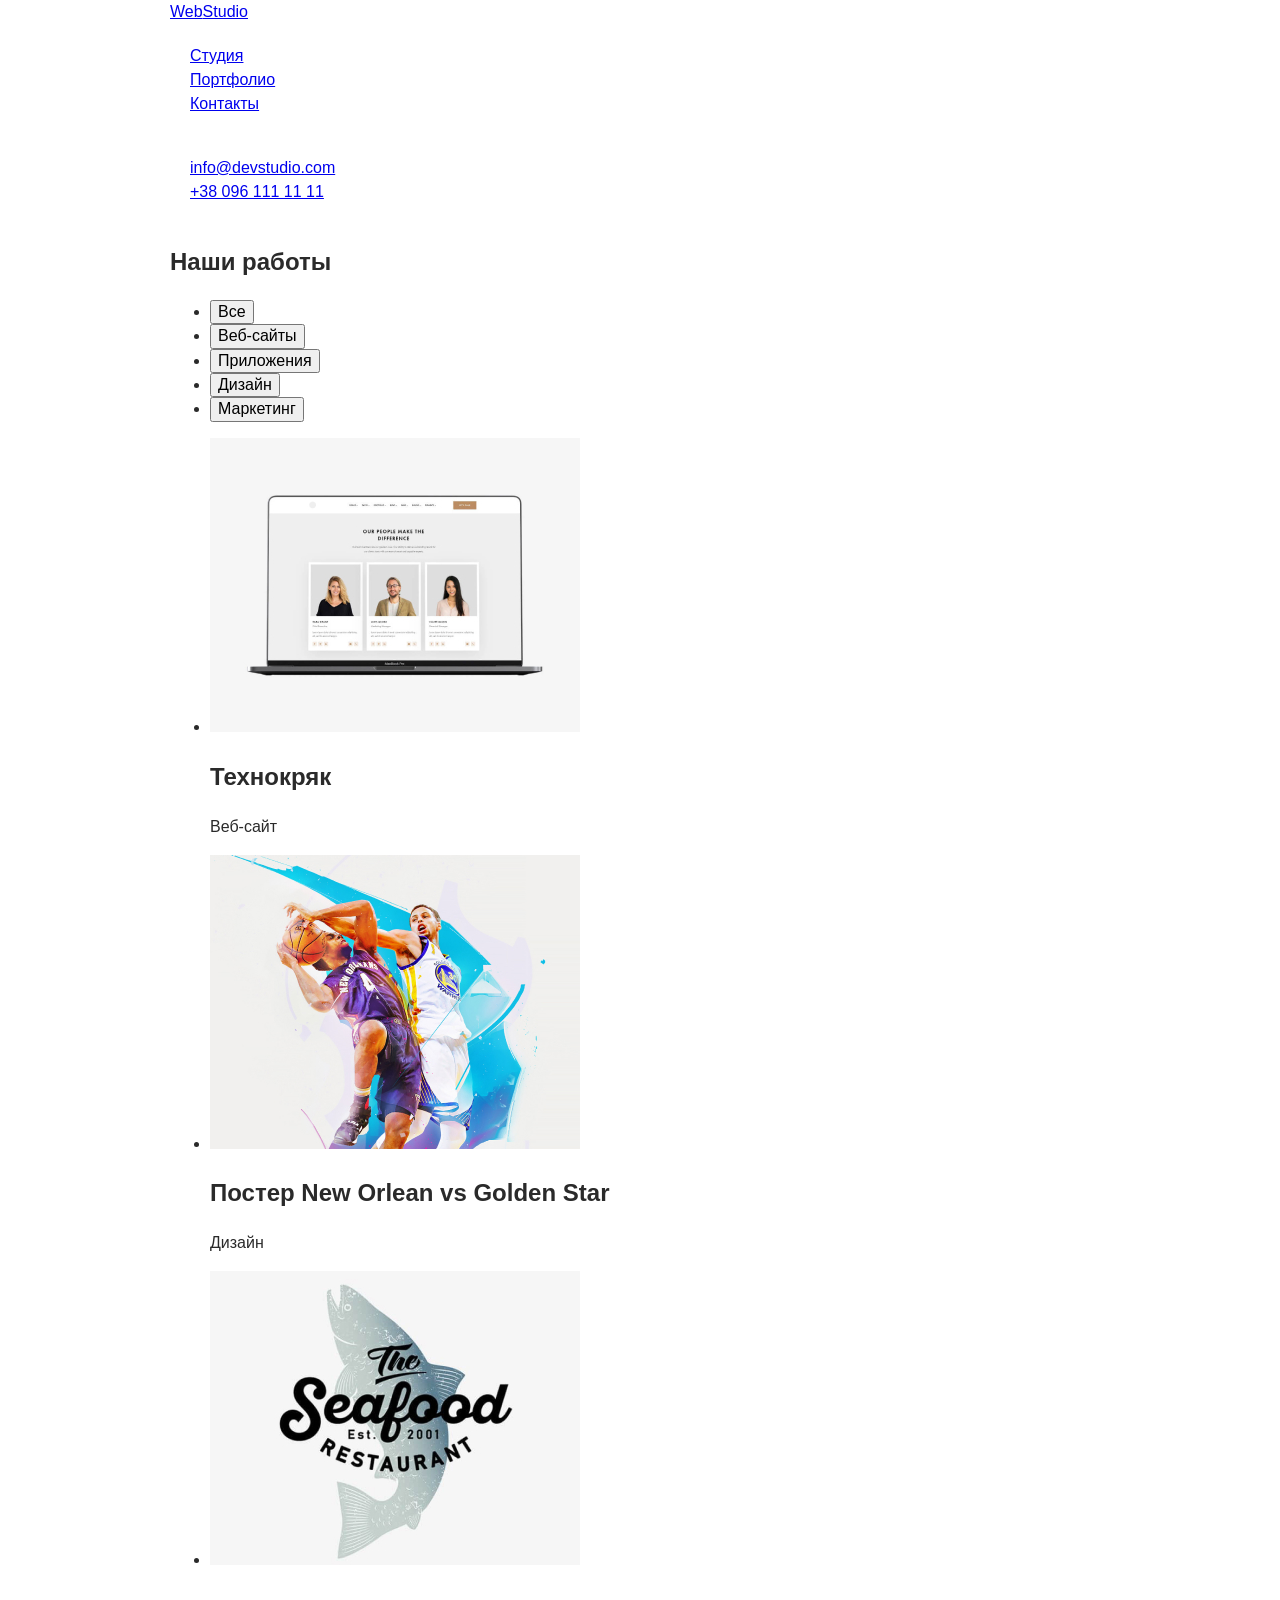
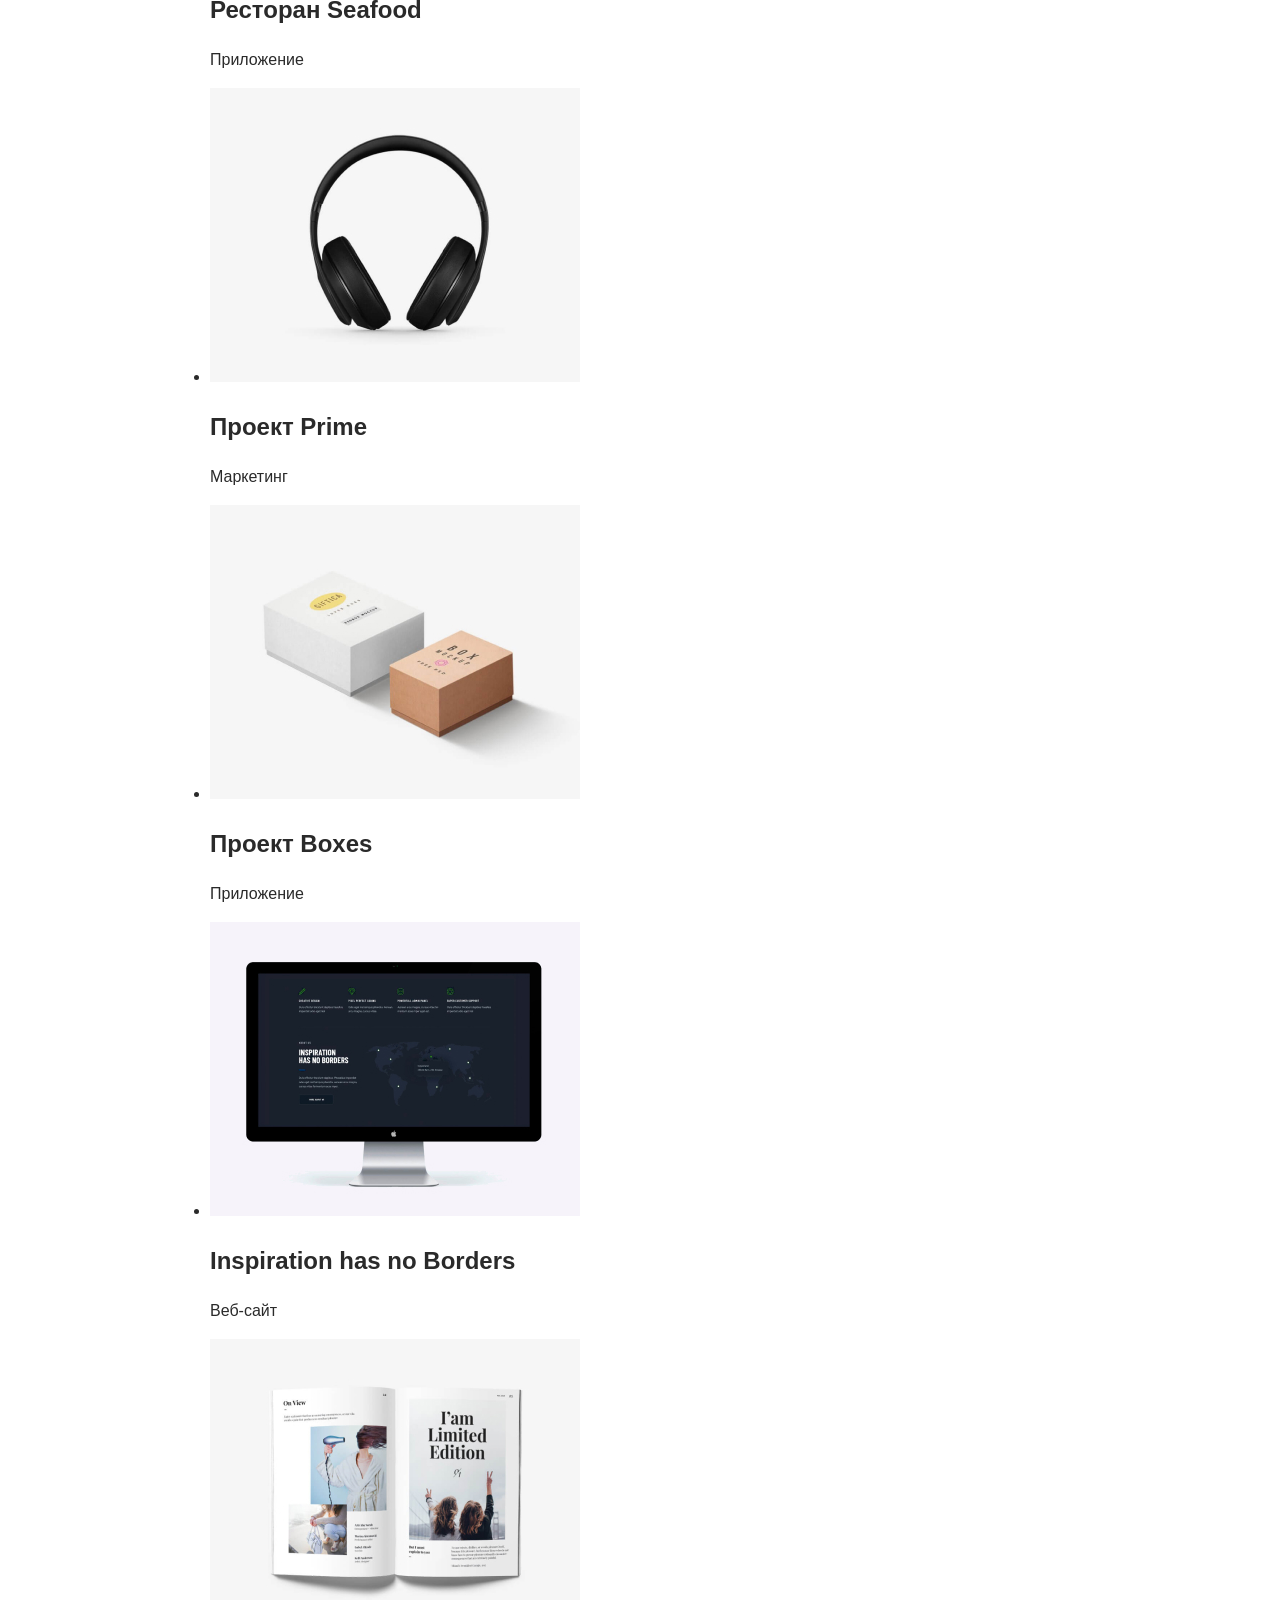
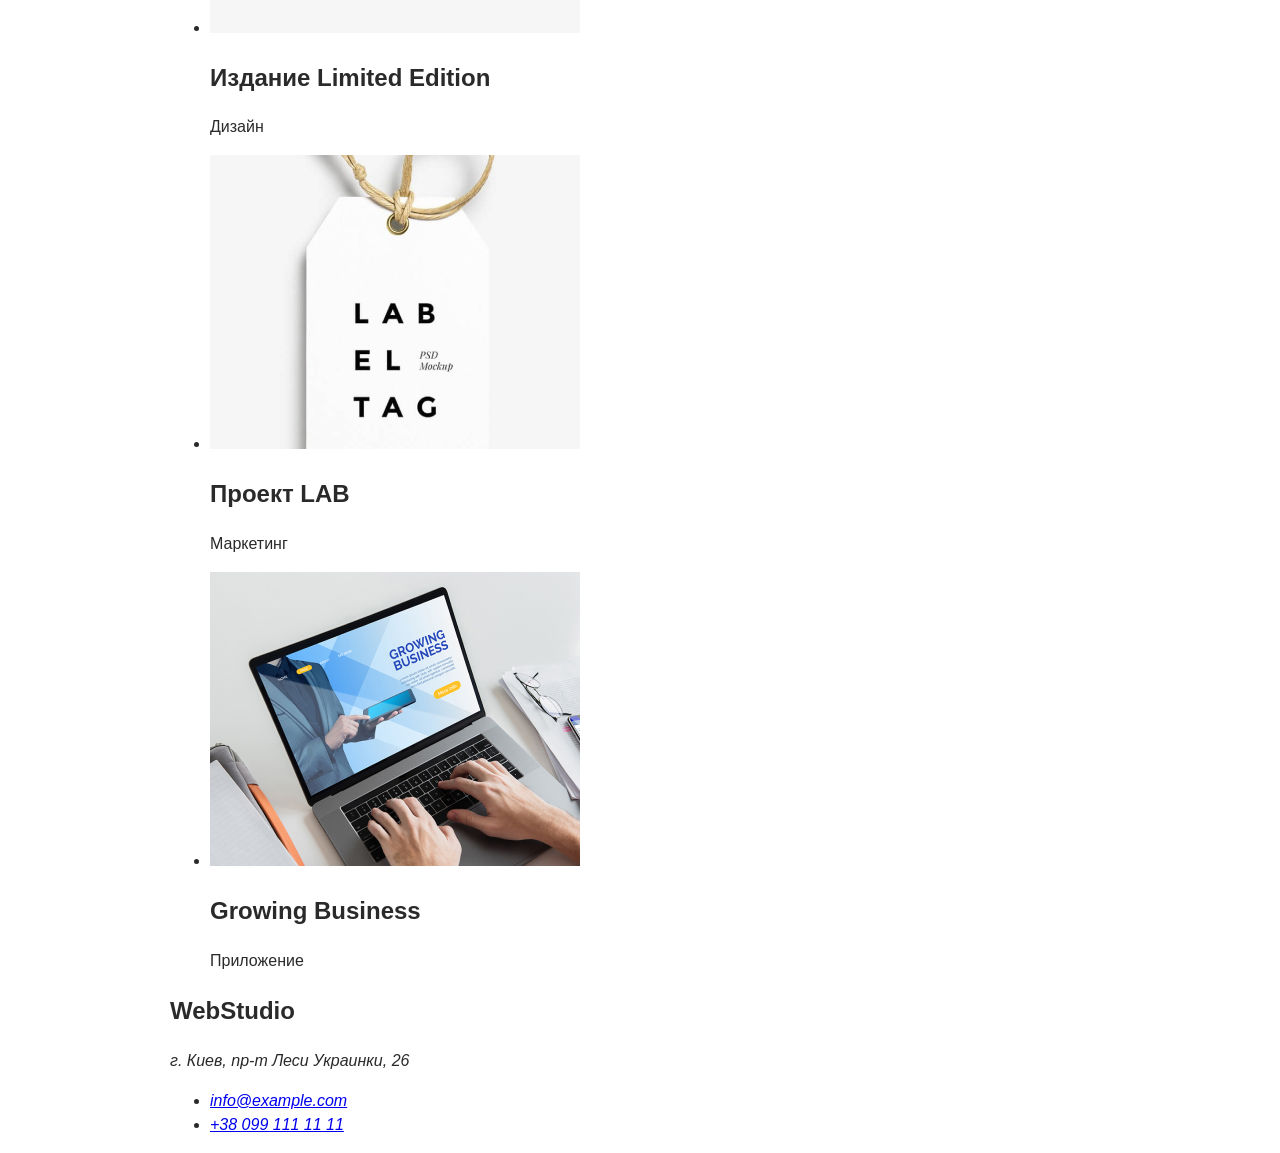
<file: portfolio.html>
<!DOCTYPE html>
<html lang="ru">

<head>
    <meta charset="UTF-8">
    <meta name="viewport" content="width=device-width, initial-scale=1.0">
    <title>WEbStudio</title>
    
    <link rel="preconnect" href="https://fonts.gstatic.com">
    <link href="https://fonts.googleapis.com/css2?family=Raleway:wght@700&family=Roboto:wght@400;500;700;900&display=swap"
        rel="stylesheet">
    
    
    <link rel="stylesheet" href="https://cdnjs.cloudflare.com/ajax/libs/modern-normalize/1.0.0/modern-normalize.min.css"
        integrity="sha512-ISS7cAi1PEhQ8jnbJpJZMd29NlhNj4AWYyLOSp2CE/CsHxTCu+r+t0D2yoJudVrd0/8fTVPUVDzY5Tvli75u/g=="
        crossorigin="anonymous">
    
    <link rel="stylesheet" href="./css/main.css">
</head>

<body>
    <header class="page-header">
        <div class="container">
            <nav class="main-nav">
                <a href="./index.html" class="logo"> <span style="color: var(--title-text-color); ">Web</span>Studio</a>
                <ul class="site-nav list">
                    <li class="item">
                        <a href="./index.html" class="link">Студия</a>
                    </li>
                    <li class="item">
                        <a href="./portfolio.html" class="link current">Портфолио</a>
                    </li>
                    <li class="item">
                        <a href="#" class="link">Контакты</a>
                    </li>
                </ul>
    
    
                <ul class="contacts-nav list">
                    <li class="item">
                        <a href="mailto:info@devstudio.com" class="link">info@devstudio.com</a>
                    </li>
                    <li class="item">
                        <a href="tel:+380961111111" class="link">+38 096 111 11 11</a>
                    </li>
                </ul>
            </nav>
        </div>
    </header>
    <main>
        <section class="works">
            <div class="container">
                <h1 class="visually-hidden"> Наши работы</h1>
                <ul class="buttonp">
                    <li class="item-b">
                        <button class="button all">Все</button>
                    </li>
                    <li class="item-b">
                        <button class="button web">Веб-сайты</button>
                    </li>
                    <li class="item-b">
                        <button class="button apps">Приложения</button>
                    </li>
                    <li class="item-b">
                        <button class="button design">Дизайн</button>
                    </li>
                    <li class="item-b">
                        <button class="button marketing">Маркетинг</button>
                    </li>
                </ul>
            </div>    
            <div class="container">
                <ul class="our-works">
                    <li class="photo-work"> <img src="./images/pimg1.jpg" alt="img" width="370">
                        <div class="card-content">
                        <h2 class="heading-work">Технокряк</h2>
                        <p class="description">Веб-сайт</p>
                        </div>
                    </li>
                    <li class="photo-work"> <img src="./images/pimg2.jpg" alt="img" width="370">
                        <div class="card-content"> 
                        <h2 class="heading-work">Постер New Orlean vs Golden Star</h2>
                        <p class="description">Дизайн</p>
                        </div>
                    </li>
                    <li class="photo-work"> <img src="./images/pimg3.jpg" alt="img" width="370">
                        <div class="card-content">
                        <h2 class="heading-work">Ресторан Seafood</h2>
                        <p class="description">Приложение</p>
                        </div>
                    </li>
                    <li class="photo-work"> <img src="./images/pimg4.jpg" alt="img" width="370">
                        <div class="card-content">
                        <h2 class="heading-work">Проект Prime</h2>
                        <p class="description">Маркетинг</p>
                        </div>
                    </li>
                    <li class="photo-work"> <img src="./images/pimg5.jpg" alt="img" width="370">
                        <div class="card-content">
                        <h2 class="heading-work">Проект Boxes</h2>
                        <p class="description">Приложение</p>
                        </div>
                    </li>
                    <li class="photo-work"> <img src="./images/pimg6.jpg" alt="img" width="370">
                        <div class="card-content">
                        <h2 class="heading-work">Inspiration has no Borders</h2>
                        <p class="description">Веб-сайт</p>
                        </div>
                    </li>
                    <li class="photo-work"> <img src="./images/pimg7.jpg" alt="img" width="370">
                        <div class="card-content">
                        <h2 class="heading-work">Издание Limited Edition</h2>
                        <p class="description">Дизайн</p>
                        </div>
                    </li>
                    <li class="photo-work"> <img src="./images/pimg8.jpg" alt="img" width="370">
                        <div class="card-content">
                        <h2 class="heading-work">Проект LAB</h2>
                        <p class="description">Маркетинг</p>
                        </div>
                    </li>
                    <li class="photo-work"> <img src="./images/pimg9.jpg" alt="img" width="370">
                        <div class="card-content">
                        <h2 class="heading-work">Growing Business</h2>
                        <p class="description">Приложение</p>
                        </div>
                    </li>
                </ul>
            </div>    
        </section>
    </main>
    <footer class="page-footer">
        <div class="container">
            <h2 class="logof"><span style="color: var(--title-text-color);">Web</span>Studio</h2>
            <address class="adr">
                <p class="cont-text">г. Киев, пр-т Леси Украинки, 26</p>
                <ul class="contacts-navf">
                    <li>
                        <a href="mailto:info@example.com " class="link">info@example.com</a>
                    </li>
                    <li>
                        <a href="tel:+380991111111" class="link">+38 099 111 11 11</a>
                    </li>
                </ul>
            </address>
        </div>
    </footer>
</body>

</html>
</file>
<file: css/main.css>
:root {
  --wrapper-width: 480px;
  --add-to-content: 50px;
}
/* 
*::before,
*::after {
  box-sizing: border-box;
} */

body {
  margin: 0;
  font-family: sans-serif;
  line-height: 1.5;
  color: #2a2a2a;
}

.container {
  max-width: 960px;
  padding-left: 10px;
  padding-right: 10px;
  margin-left: auto;
  margin-right: auto;
}

/* * {
  box-sizing: border-box;
} */

body {
  font-family: sans-serif;
  line-height: 1.5;
  color: #2a2a2a;
}

.list {
  padding: 20px;
  margin: 0;
  list-style: none;
}

.list-item:not(:last-child) {
  margin-bottom: 5px;
}

.list-link {
  display: inline-flex;
  align-items: center;
  color: currentColor;
  text-decoration: none;
  font-size: 32px;
}

/* Менять тип не обязательно, потому что это flex-элемент, ссылка это flex-контейнер */
.list-link::before,
.list-link::after {
  display: inline-block;
  content: '';
  width: 24px;
  height: 24px;
}

/* Добавляем иконку огня перед текстом ссылки */
.list-link::before {
  margin-right: 16px;
  background-image: url('https://image.flaticon.com/icons/svg/785/785116.svg');
}

/* Добавляем и прячем иконку кота после текста ссылки */
.list-link::after {
  display: none;
  margin-left: 16px;
  background-image: url('https://image.flaticon.com/icons/svg/616/616430.svg');
}

.list-link:hover {
  color: #2196f3;
}

/* Показываем иконку кота при ховере по ссылке */
.list-link:hover::after {
  display: block;
}

/* .tile::before {
  position: absolute;
  top: -32px;
  width: 100%;
  content: '';
  font-weight: 700;
  font-size: 20px;
  text-align: center;
} */
/* 


.no-repeat::before {
  content: 'no-repeat';
}


.repeat-x::before {
  content: 'repeat-x';
}



.repeat-y::before {
  content: 'repeat-y';
}



.repeat::before {
  content: 'repeat';
} */
</file>
